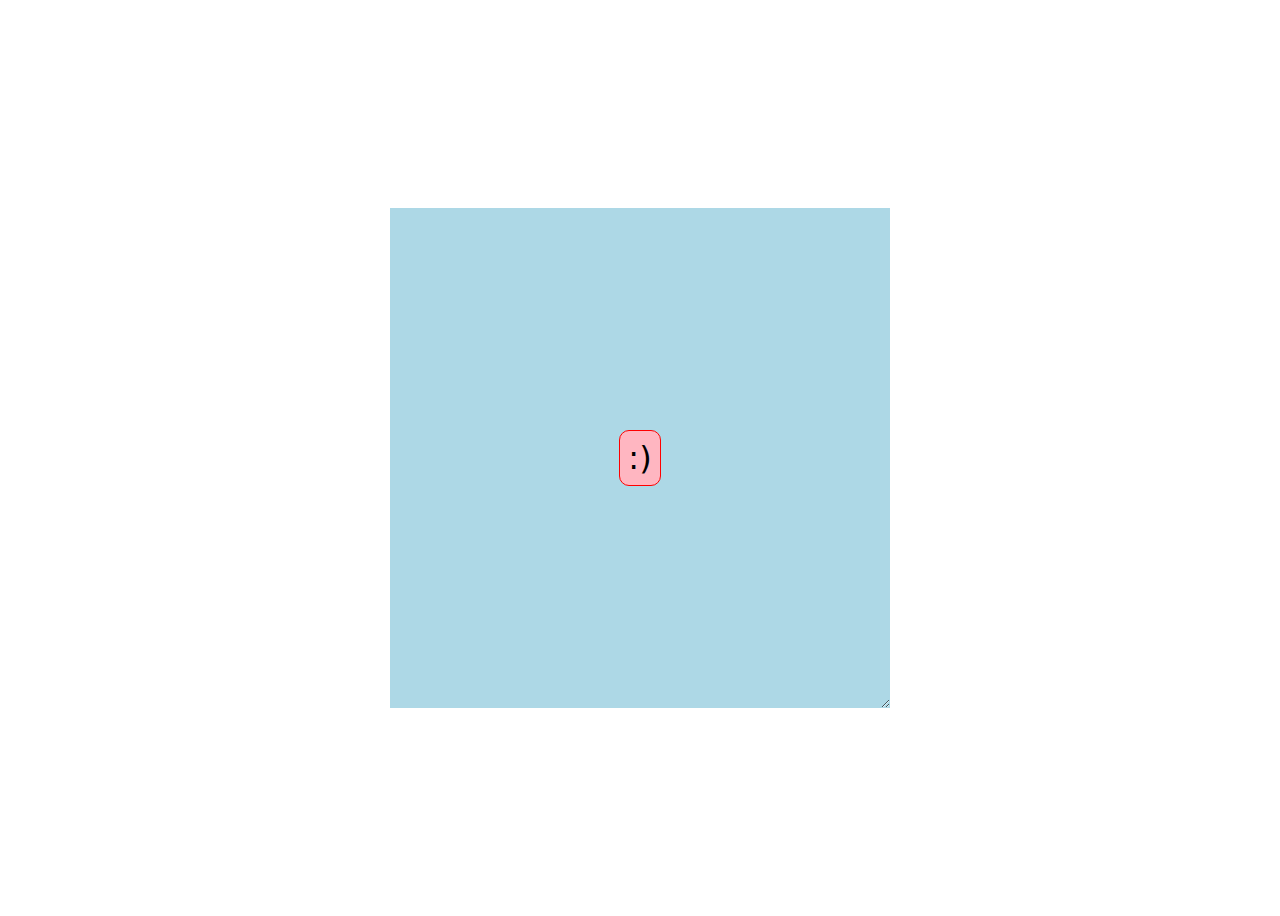
<file: index.html>
<!DOCTYPE html>
<html lang="en">
<head>
    <meta charset="UTF-8">
    <meta http-equiv="X-UA-Compatible" content="IE=edge">
    <meta name="viewport" content="width=device-width, initial-scale=1.0">
    <title>CSS Tips & Tricks</title>
    <link rel="stylesheet" href="styles.css">
</head>
<body>

    <div class="box-container">
        <div class="parent">
            <div class="child" contenteditable>
                :)
            </div>
        </div>
    </div>

</body>
</html>
</file>
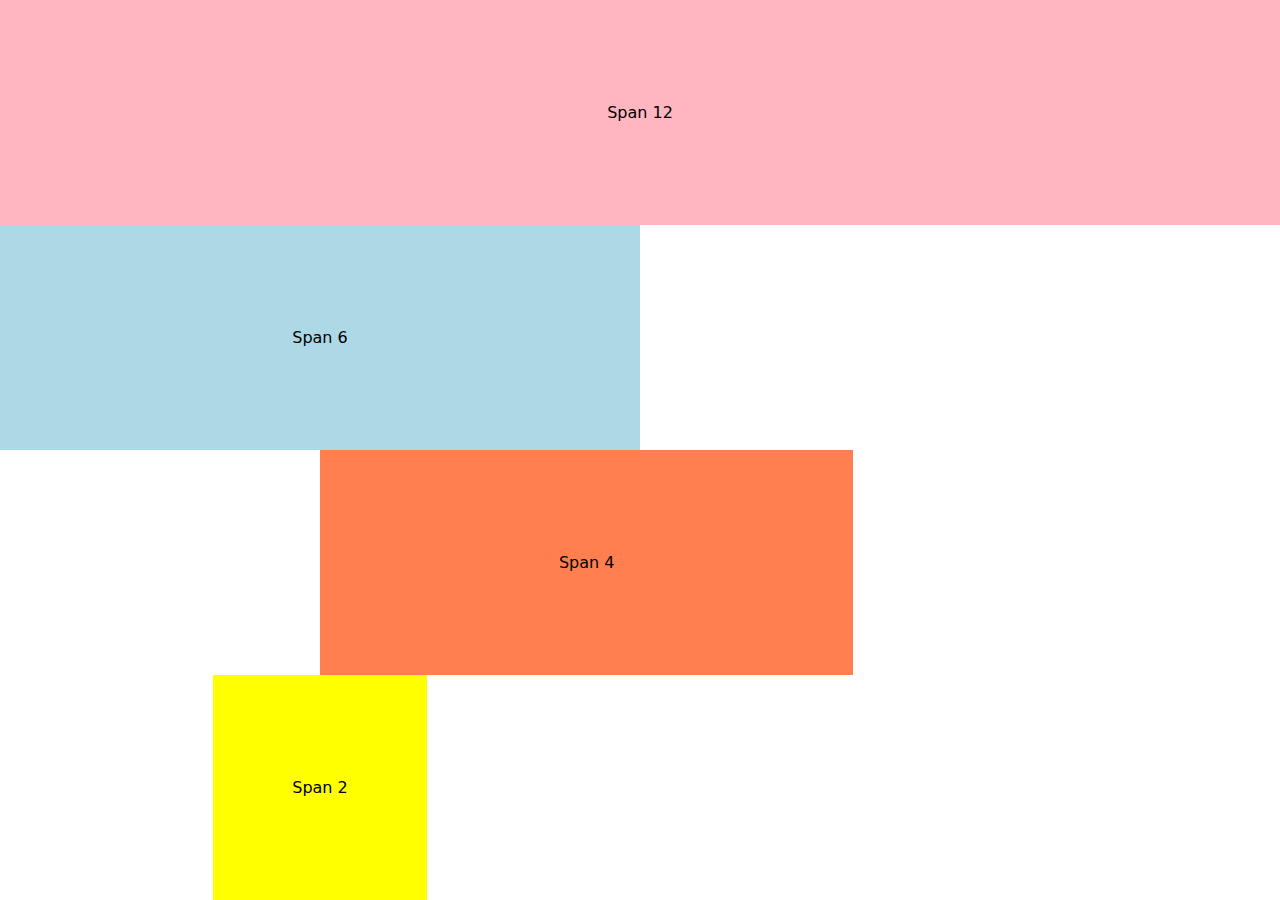
<file: 12-span-grid/index.html>
<!DOCTYPE html>
<html lang="en">
<head>
    <meta charset="UTF-8">
    <meta http-equiv="X-UA-Compatible" content="IE=edge">
    <meta name="viewport" content="width=device-width, initial-scale=1.0">
    <title>12-Span-Grid</title>
    <link rel="stylesheet" href="styles.css">
</head>
<body>
    
    <div class="span-12">Span 12</div>

    <div class="span-6">Span 6</div>

    <div class="span-4">Span 4</div>

    <div class="span-2">Span 2</div>

</body>
</html>
</file>
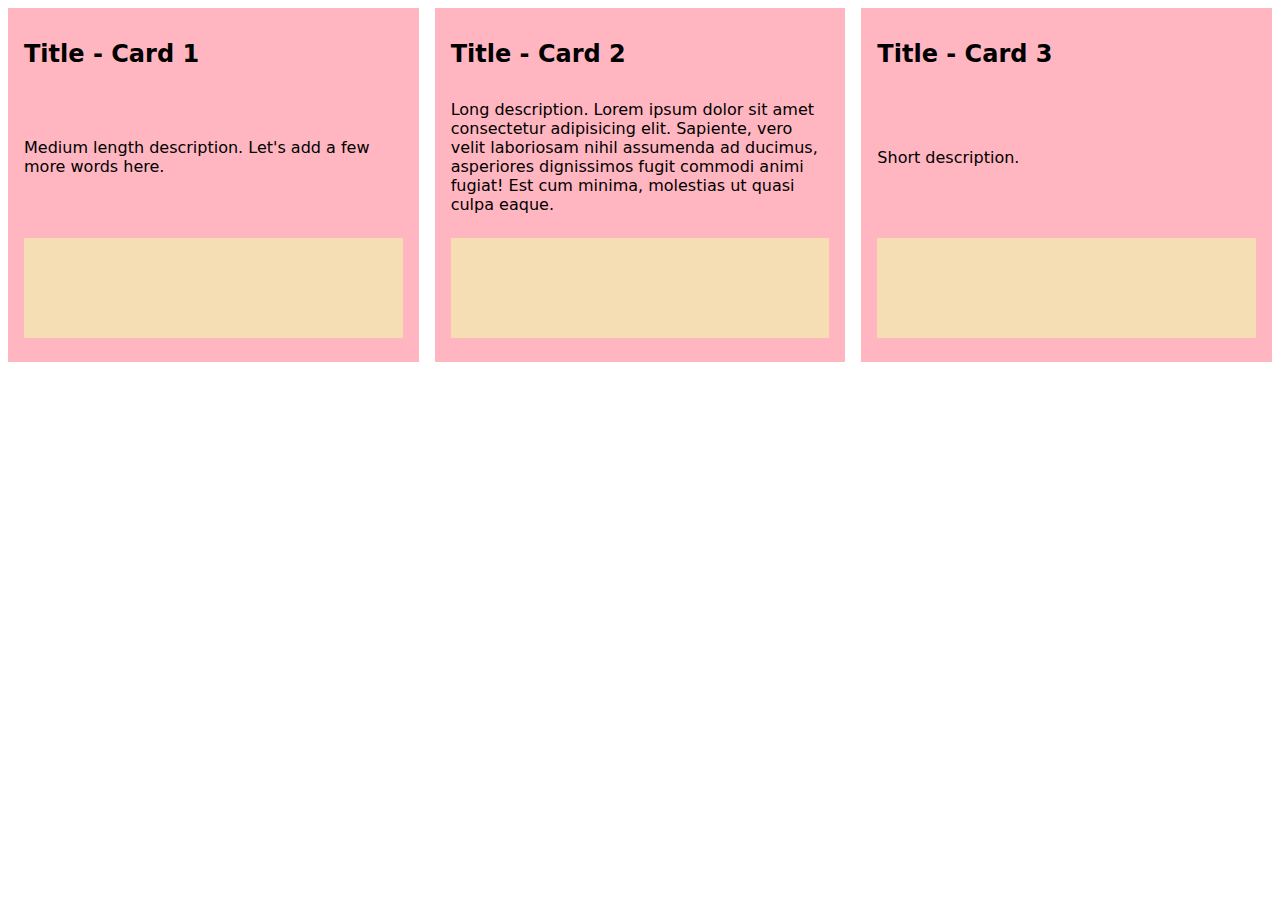
<file: card-line-up/index.html>
<!DOCTYPE html>
<html lang="en">
<head>
    <meta charset="UTF-8">
    <meta http-equiv="X-UA-Compatible" content="IE=edge">
    <meta name="viewport" content="width=device-width, initial-scale=1.0">
    <title>Card Line Up</title>
    <link rel="stylesheet" href="styles.css">
</head>
<body>
    
    <div class="card">
        <h1>Title - Card 1</h1>
        <p>Medium length description.  Let's add a few more words here.</p>
        <div class="visual"></div>
    </div>

    <div class="card">
        <h1>Title - Card 2</h1>
        <p>Long description. Lorem ipsum dolor sit amet consectetur adipisicing elit. Sapiente, vero velit laboriosam nihil assumenda ad ducimus, asperiores dignissimos fugit commodi animi fugiat! Est cum minima, molestias ut quasi culpa eaque.</p>
        <div class="visual"></div>
    </div>

    <div class="card">
        <h1>Title - Card 3</h1>
        <p>Short description.</p>
        <div class="visual"></div>
    </div>

</body>
</html>
</file>
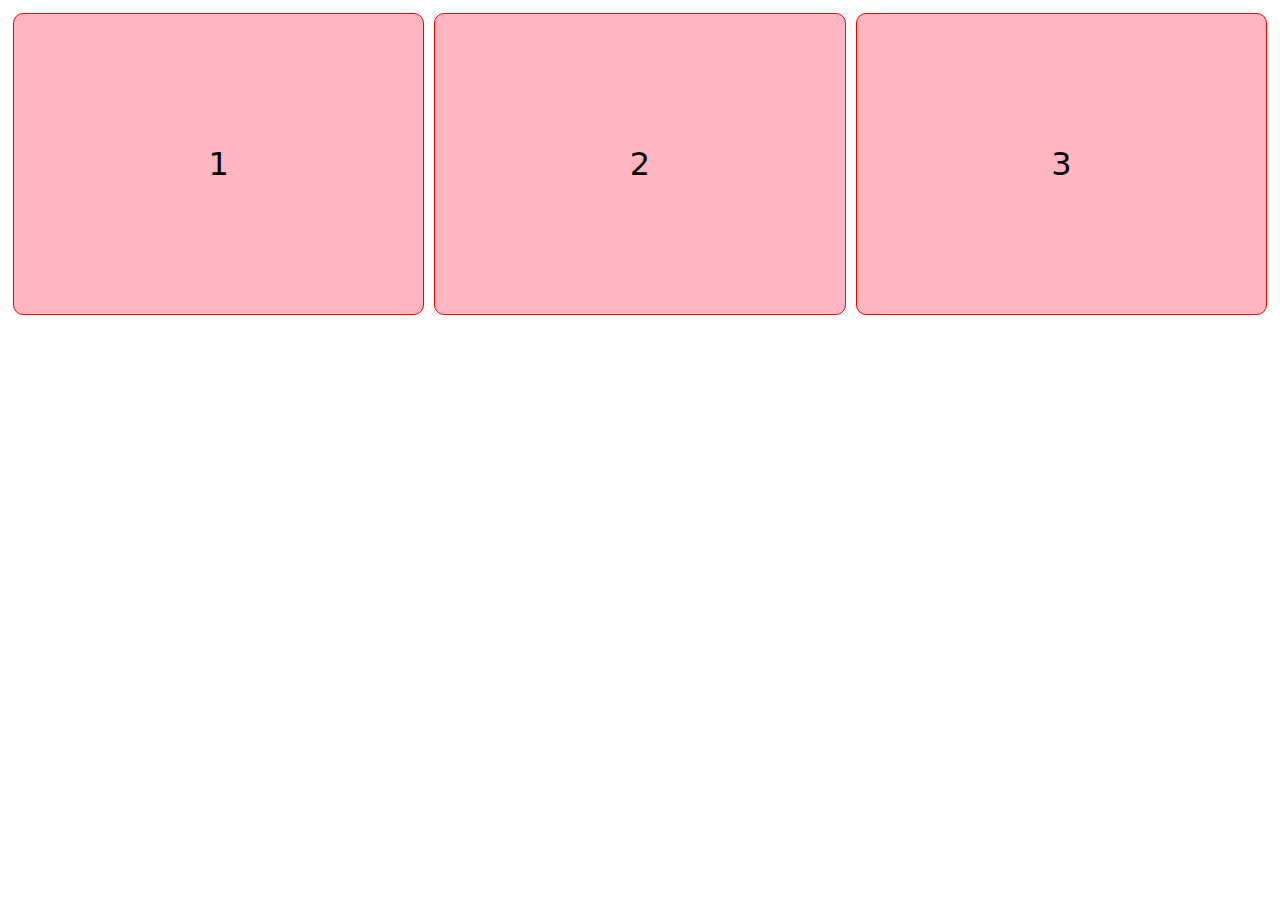
<file: deconstructed-pancake/index.html>
<!DOCTYPE html>
<html lang="en">
<head>
    <meta charset="UTF-8">
    <meta http-equiv="X-UA-Compatible" content="IE=edge">
    <meta name="viewport" content="width=device-width, initial-scale=1.0">
    <title>Deconstructed Pancake</title>
    <link rel="stylesheet" href="styles.css">
</head>
<body>
    
    <div class="parent">
        <div class="child">1</div>
        <div class="child">2</div>
        <div class="child">3</div>
    </div>

</body>
</html>
</file>
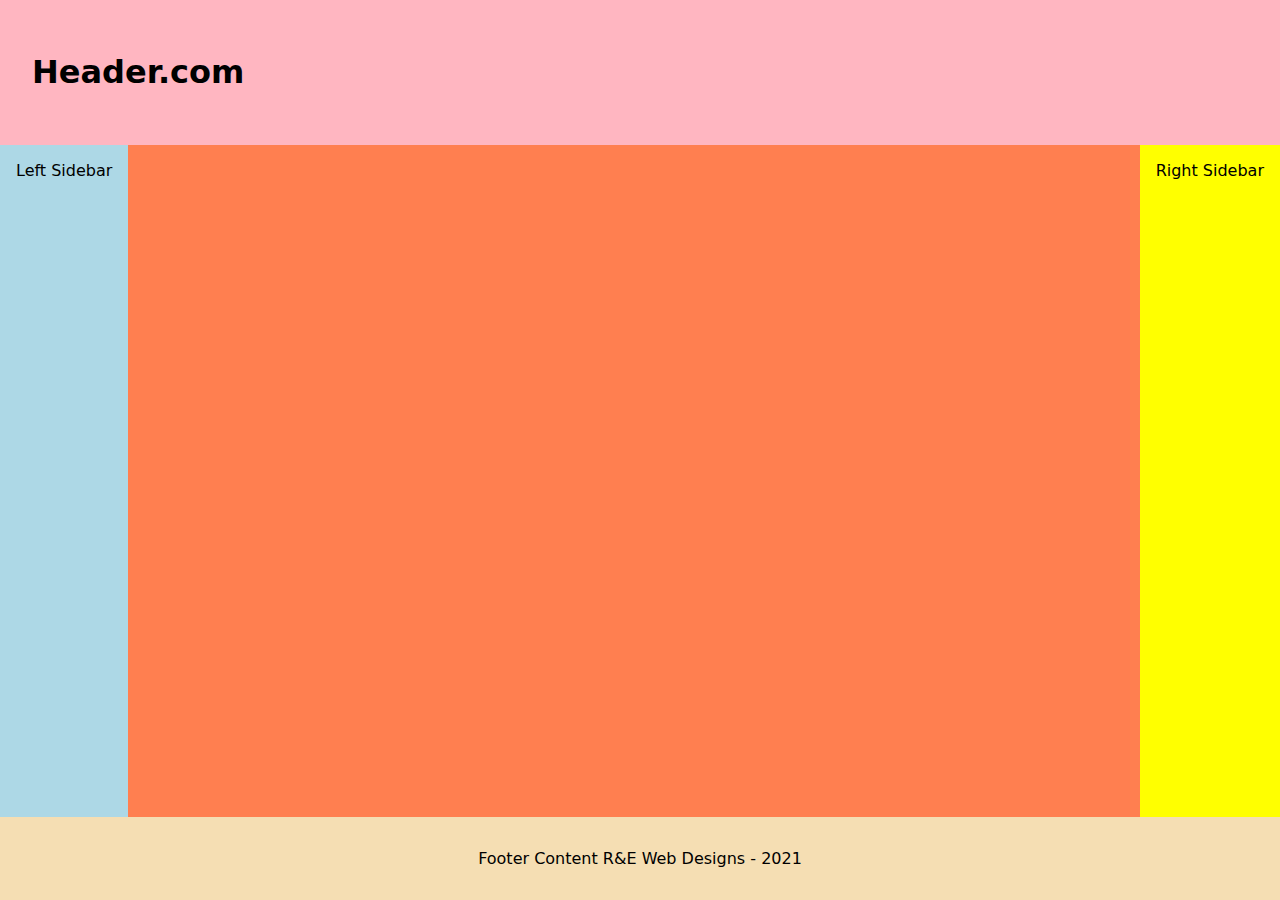
<file: holy-grail-stack/index.html>
<!DOCTYPE html>
<html lang="en">
<head>
    <meta charset="UTF-8">
    <meta http-equiv="X-UA-Compatible" content="IE=edge">
    <meta name="viewport" content="width=device-width, initial-scale=1.0">
    <title>Holy Grail Stack</title>
    <link rel="stylesheet" href="styles.css">
</head>
<body>
    
    <header>
        <h1>Header.com</h1>
    </header>

    <div class="left-sidebar">Left Sidebar</div>

    <main></main>

    <div class="right-sidebar">Right Sidebar</div>

    <footer>Footer Content R&E Web Designs - 2021</footer>

</body>
</html>
</file>
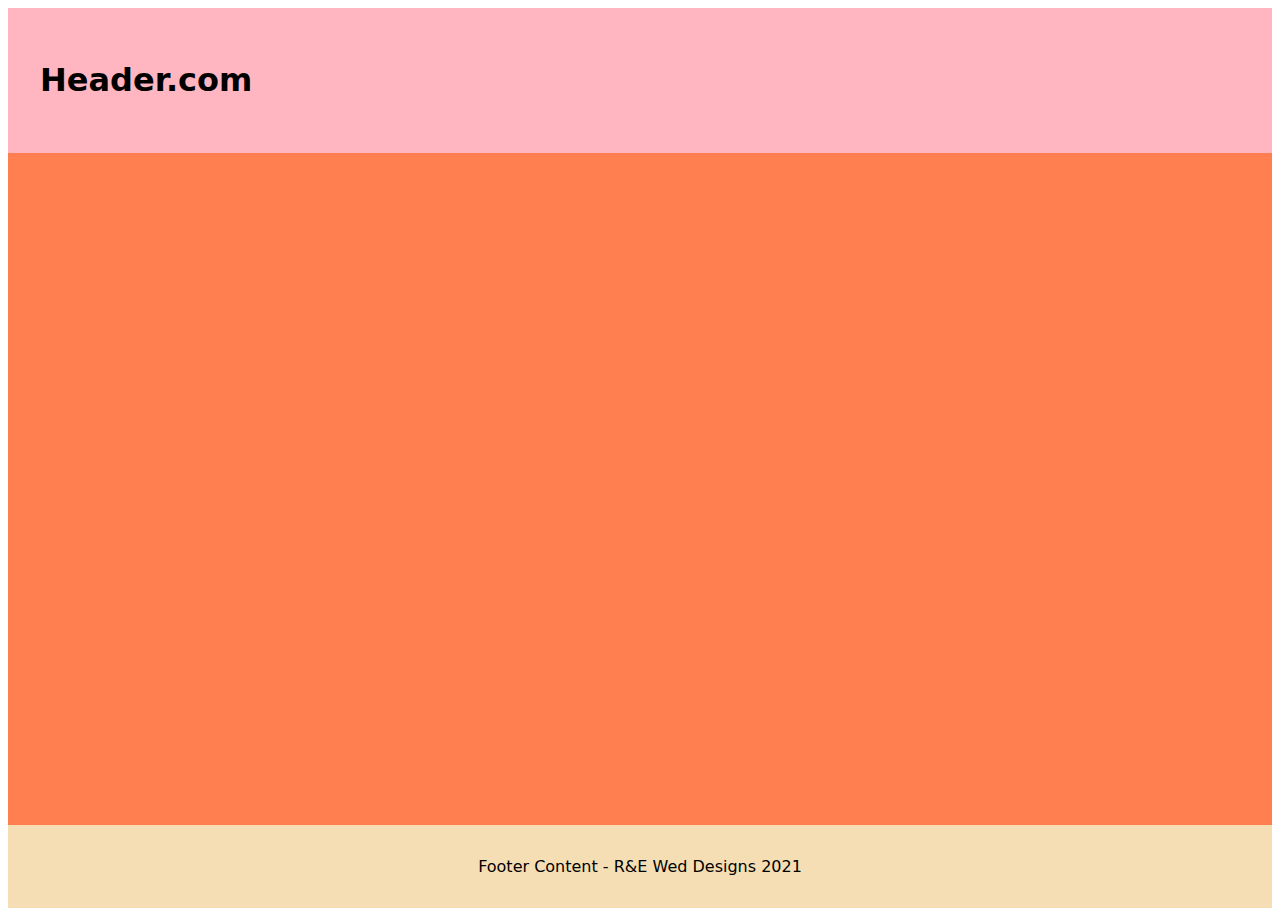
<file: main-stack/index.html>
<!DOCTYPE html>
<html lang="en">
<head>
    <meta charset="UTF-8">
    <meta http-equiv="X-UA-Compatible" content="IE=edge">
    <meta name="viewport" content="width=device-width, initial-scale=1.0">
    <title>Main Stack</title>
    <link rel="stylesheet" href="styles.css">
</head>
<body>
    
    <header>
        <h1>Header.com</h1>
    </header>

    <main contenteditable></main>

    <footer>Footer Content - R&E Wed Designs 2021</footer>

</body>
</html>
</file>
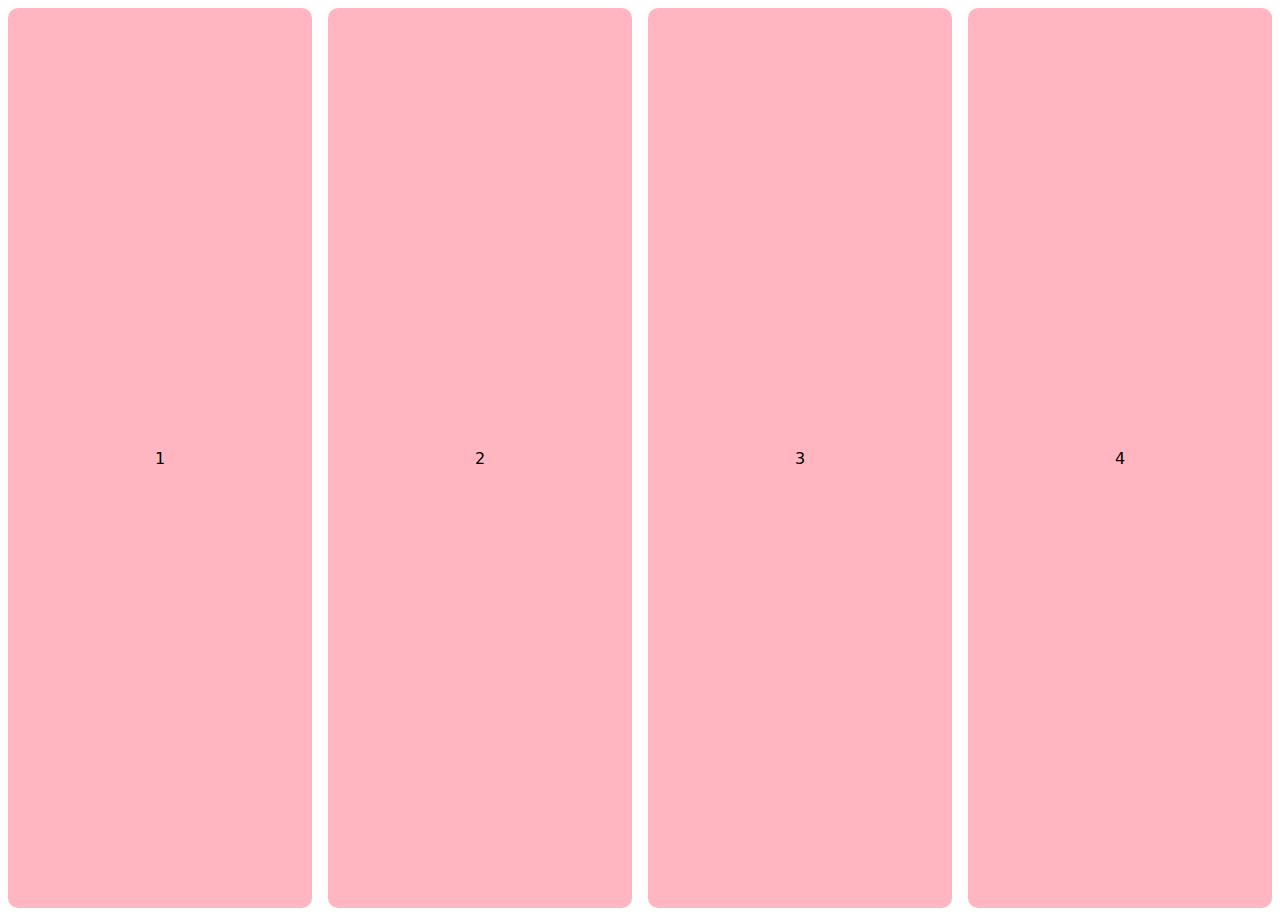
<file: RAM/index.html>
<!DOCTYPE html>
<html lang="en">
<head>
    <meta charset="UTF-8">
    <meta http-equiv="X-UA-Compatible" content="IE=edge">
    <meta name="viewport" content="width=device-width, initial-scale=1.0">
    <title>RAM Layout</title>
    <link rel="stylesheet" href="styles.css">
</head>
<body>
    
    <div>1</div>
    <div>2</div>
    <div>3</div>
    <div>4</div>

</body>
</html>
</file>
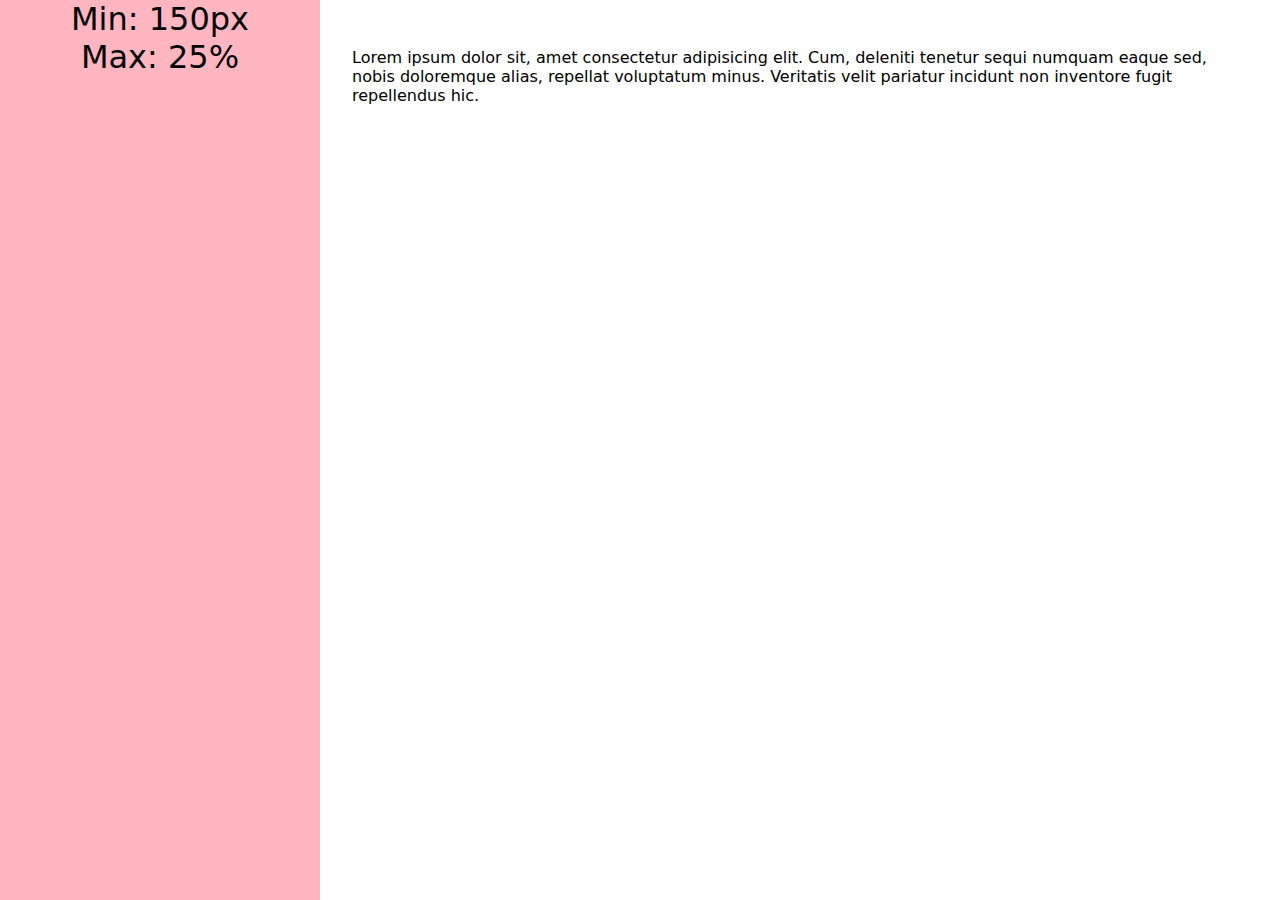
<file: sidebar/index.html>
<!DOCTYPE html>
<html lang="en">
<head>
    <meta charset="UTF-8">
    <meta http-equiv="X-UA-Compatible" content="IE=edge">
    <meta name="viewport" content="width=device-width, initial-scale=1.0">
    <title>Sidebar</title>
    <link rel="stylesheet" href="styles.css">
</head>
<body>

    <div class="sidebar" contenteditable>
        Min: 150px
        <br/>
        Max: 25%
    </div>
    <p class="content" contenteditable>
        Lorem ipsum dolor sit, amet consectetur adipisicing elit. Cum, deleniti tenetur sequi numquam eaque sed, nobis doloremque alias, repellat voluptatum minus. Veritatis velit pariatur incidunt non inventore fugit repellendus hic.
    </p>

</body>
</html>
</file>
<file: styles.css>
body {
    font-family: system-ui, serif;
}

.box-container {
    display: grid;
    place-content: center;
    height: 100vh;
    margin-top: auto;
    margin-bottom: auto;
}

.parent {
    display: grid;
    place-items: center;
    background: lightblue;
    width: 500px;
    height: 500px;
    resize: both;
    overflow: auto;
}

.child {
    padding: 0.5rem;
    border-radius: 10px;
    border: 1px solid red;
    background: lightpink;
    font-size: 2rem;
    text-align: center;
}
</file>
<file: 12-span-grid/styles.css>
body {
    font-family: system-ui, serif;
    display: grid;
    height: 100vh;
    margin: 0;
    padding: 0;
    grid-template-columns: repeat(12, 1fr);
}

div {
    display: grid;
    place-items: center;
}

.span-12 {
    background: lightpink;
    grid-column: 1 / 13;
}

.span-6 {
    background: lightblue;
    grid-column: 1 / 7;
}

.span-4 {
    background: coral;
    grid-column: 4 / 9;
}

.span-2 {
    background: yellow;
    grid-column: 3 / 5;
}
</file>
<file: card-line-up/styles.css>
body {
    font-family: system-ui, serif;
    display: grid;
    grid-gap: 1rem;
    grid-template-columns: repeat(3, 1fr);
}

.visual {
    height: 100px;
    width: 100%;
    background: wheat;
    margin: 0.5rem 0;
}

.card {
    display: flex;
    flex-direction: column;
    justify-content: space-between;
    background: lightpink;
    padding: 1rem;
}

h1 {
    font-size: 1.5rem;
}
</file>
<file: deconstructed-pancake/styles.css>
body {
    font-family: system-ui, serif;
}

.parent {
    display: flex;
    flex-wrap: wrap;
    justify-content: center;
}

.child {
    /* flex: none | [ <'flex-grow'> <'flex-shrink'>? || <'base-width'> ]
    If we DO want the items to stretch: */
    flex: 1 1 300px;
    /* If you DON'T want the items to stretch */
    /* flex: 0 1 300px; */
    border: 1px solid red;
    border-radius: 10px;
    background: lightpink;
    font-size: 2rem;
    text-align: center;
    height: 300px;
    margin: 5px;
    display: grid;
    place-items: center;
}
</file>
<file: holy-grail-stack/styles.css>
body {
    font-family: system-ui, serif;
    display: grid;
    height: 100vh;
    grid-template: auto 1fr auto / auto 1fr auto;
    margin: 0;
    padding: 0;
}

header {
    background: lightpink;
    padding: 2rem;
    grid-column: 1 / 4;
}

.left-sidebar {
    background: lightblue;
    grid-column: 1 / 2;
}

main {
    background: coral;
    grid-column: 2 / 3;
}

.right-sidebar {
    background: yellow;
    grid-column: 3 / 4;
}

.left-sidebar,
.right-sidebar {
    padding: 1rem;
}

footer {
    background: wheat;
    padding: 2rem;
    text-align: center;
    grid-column: 1 / 4;
}
</file>
<file: main-stack/styles.css>
body {
    font-family: system-ui, serif;
    display: grid;
    height: 100vh;
    grid-template-rows: auto 1fr auto;
}

header {
    background: lightpink;
    padding: 2rem;
}

main {
    background: coral;
    padding: 2rem;
    text-align: center;
    font-size: 2rem;
}

footer {
    background: wheat;
    padding: 2rem;
    text-align: center;
}
</file>
<file: RAM/styles.css>
body {
    font-family: system-ui, serif;
    display: grid;
    height: 100vh;
    grid-gap: 1rem;
    grid-template-columns: repeat(auto-fit, minmax(200px, 1fr));
}

div {
    display: grid;
    place-items: center;
    background: lightpink;
    border-radius: 10px;
}
</file>
<file: sidebar/styles.css>
body {
    font-family: system-ui, serif;
    display: grid;
    grid-template-columns: minmax(150px, 25%) 1fr;
    padding: 0;
    margin: 0;
}

.sidebar {
    height: 100vh;
    background: lightpink;
    font-size: 2rem;
    text-align: center;
}

.content {
    padding: 2rem;
}
</file>
